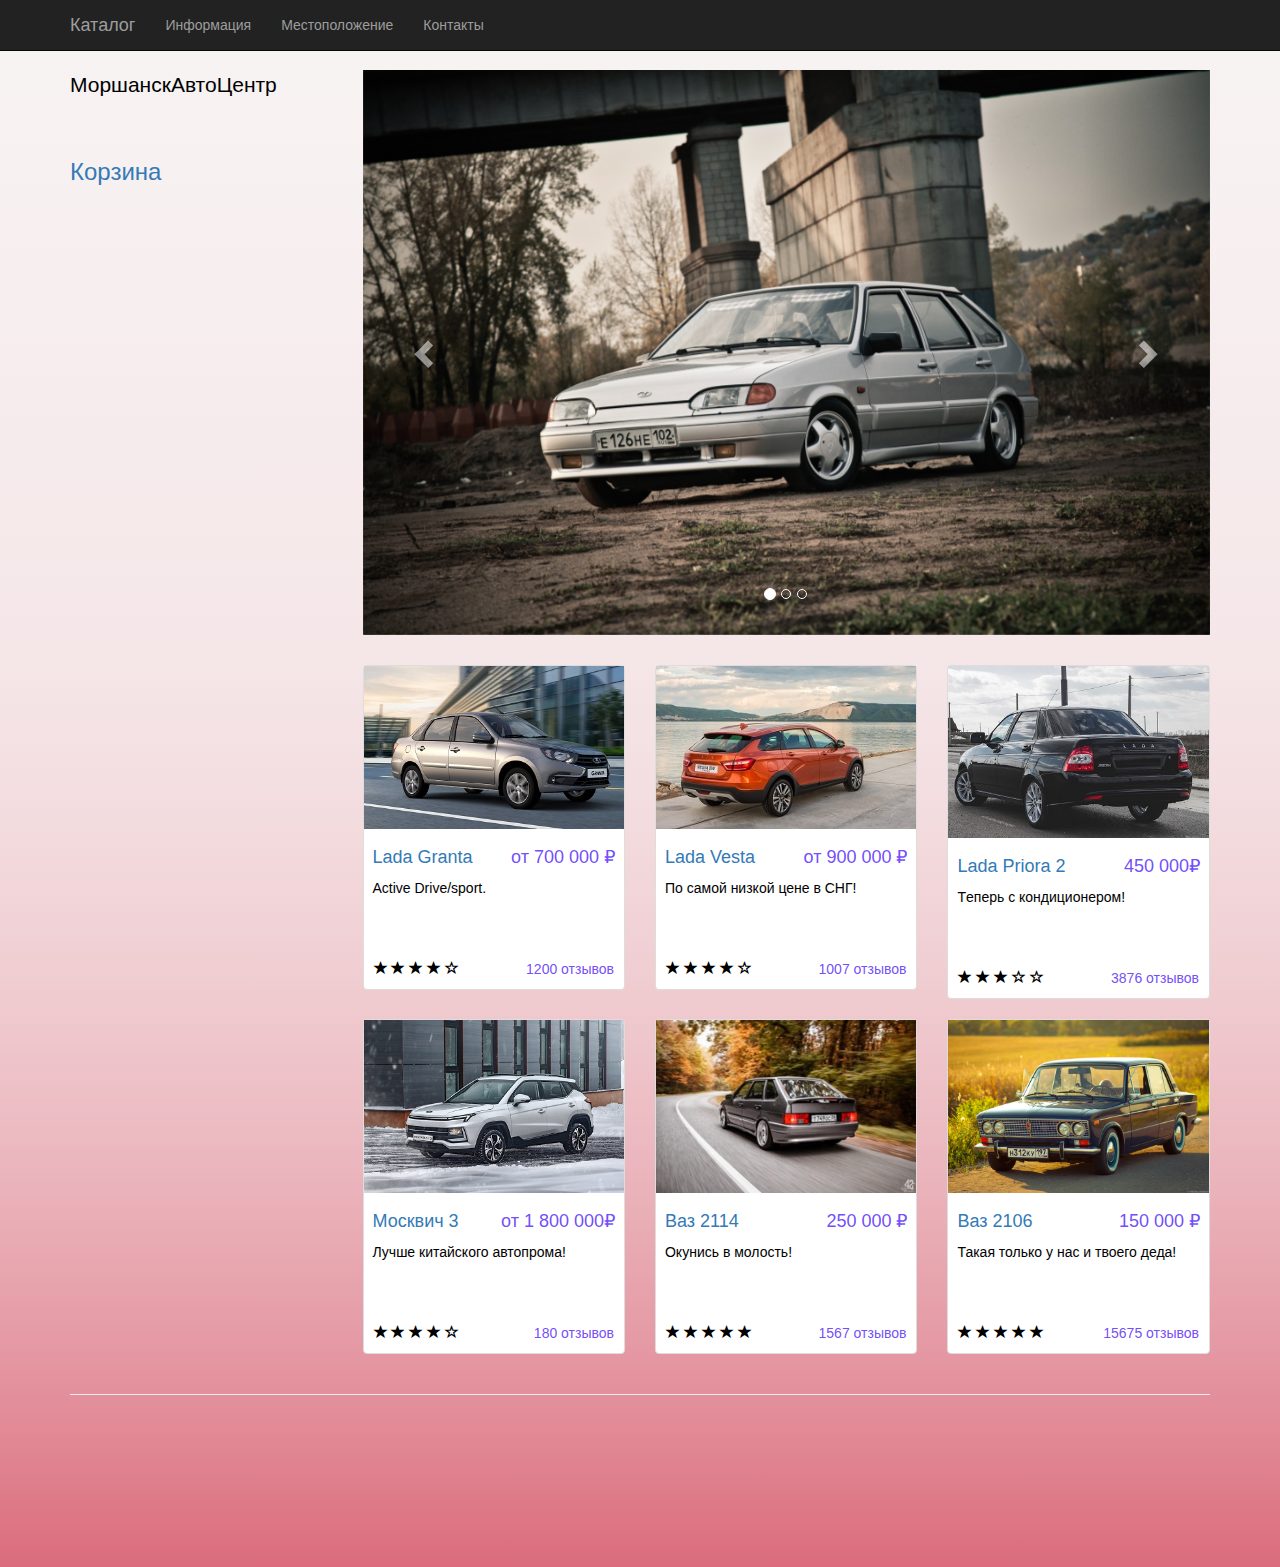
<file: index.html>
<!DOCTYPE html>
<html>

<head>
    <meta charset="utf-8">

    <title>Shop</title>
    <link href="css/bootstrap.min.css" rel="stylesheet">
	<link href="css/style.css" rel="stylesheet">
	<!-- jQuery -->
    <script src="js/jquery.js"></script>

    <!-- Bootstrap Core JavaScript -->
    <script src="js/bootstrap.min.js"></script>
	
	<script src="js/shop.js"></script>
</head>

<body>
    <nav class="navbar navbar-inverse navbar-fixed-top" role="navigation">
        <div class="container">
            <div class="navbar-header">
                <a class="navbar-brand" href="#">Каталог</a>
            </div>
            <div class="collapse navbar-collapse" id="bs-example-navbar-collapse-1">
                <ul class="nav navbar-nav">
                    <li>
                        <a href="html/about.html">Информация</a>
                    </li>
                    <li>
                        <a href="html/services.html">Местоположение</a>
                    </li>
                    <li>
                        <a href="html/contacts.html">Контакты</a>
                    </li>
					
                </ul>
            </div>
        </div>
    </nav>

    <div class="container">

        <div class="row">

            <div class="col-md-3">
                <p class="lead">МоршанскАвтоЦентр</p>
				<br>
				<h3><a href="" class="cart-link" data-toggle="modal" data-target="#Cart">Корзина</a> </h3>
            </div>

            <div class="col-md-9">

                <div class="row carousel-holder">

                    <div class="col-md-12">
                        <div id="carousel-example-generic" class="carousel slide" data-ride="carousel">
                            <ol class="carousel-indicators">
                                <li data-target="#carousel-example-generic" data-slide-to="0" class="active"></li>
                                <li data-target="#carousel-example-generic" data-slide-to="1"></li>
                                <li data-target="#carousel-example-generic" data-slide-to="2"></li>
                            </ol>
                            <div class="carousel-inner">
                                <div class="item active">
                                    <img class="slide-image" src="img\154.jpg" alt="">
                                </div>
                                <div class="item">
                                    <img class="slide-image" src="img\152.jpg" alt="">
                                </div>
                                <div class="item">
                                    <img class="slide-image" src="img\150.jpg" alt="">
                                </div>
                            </div>
                            <a class="left carousel-control" href="#carousel-example-generic" data-slide="prev">
                                <span class="glyphicon glyphicon-chevron-left"></span>
                            </a>
                            <a class="right carousel-control" href="#carousel-example-generic" data-slide="next">
                                <span class="glyphicon glyphicon-chevron-right"></span>
                            </a>
                        </div>
                    </div>

                </div>

                <div class="row">

                    
<!-- <div class="col-sm-4 col-lg-4 col-md-4">
                        <div class="thumbnail">
                            <img src="C:\ИДБ-21-08\веб\1.jpg" alt="">
                            <div class="caption">
                                <h4 class="pull-right">250 000 ₽</h4>
                                <h4><a href="" data-toggle="modal" data-target="#FirstGoodModal">Ваз 2114</a>
                                </h4>
                                <p>Окунись в молость!</p>
                            </div>
                            <div class="ratings">
                                <p class="pull-right">1567 отзывов</p>
                                <p>
                                    <span class="glyphicon glyphicon-star"></span>
                                    <span class="glyphicon glyphicon-star"></span>
                                    <span class="glyphicon glyphicon-star"></span>
                                    <span class="glyphicon glyphicon-star"></span>
                                    <span class="glyphicon glyphicon-star"></span>
                                </p>
                            </div>
                        </div>
                    </div> -->
                    <div class="col-sm-4 col-lg-4 col-md-4">
                        <div class="thumbnail">
                            <img src="img\granta.jpg" alt="">
                            <div class="caption">
                                <h4 class="pull-right"> от 700 000 ₽</h4>
                                <h4><a href="" data-toggle="modal" data-target="#SecondGoodModal">Lada Granta</a>
                                </h4>
                                <p>Active Drive/sport.</p>
                            </div>
                            <div class="ratings">
                                <p class="pull-right">1200 отзывов</p>
                                <p>
                                    <span class="glyphicon glyphicon-star"></span>
                                    <span class="glyphicon glyphicon-star"></span>
                                    <span class="glyphicon glyphicon-star"></span>
                                    <span class="glyphicon glyphicon-star"></span>
                                    <span class="glyphicon glyphicon-star-empty"></span>
                                </p>
                            </div>
                        </div>
                    </div>
                    <div class="col-sm-4 col-lg-4 col-md-4">
                        <div class="thumbnail">
                            <img src="img\веста.jpg" alt="">
                            <div class="caption">
                                <h4 class="pull-right"></h4>
                                <h4 class="pull-right"> от 900 000 ₽</h4>
                                <h4><a href="" data-toggle="modal" data-target="#ThirdGoodModal">Lada Vesta</a>
                                </h4>
                                <p> По самой низкой цене в СНГ!</p>
                            </div>
                            <div class="ratings">
                                <p class="pull-right">1007 отзывов</p>
                                <p>
                                    <span class="glyphicon glyphicon-star"></span>
                                    <span class="glyphicon glyphicon-star"></span>
                                    <span class="glyphicon glyphicon-star"></span>
                                    <span class="glyphicon glyphicon-star"></span>
                                    <span class="glyphicon glyphicon-star-empty"></span>
                                </p>
                            </div>
                        </div>
                    </div>

                    <div class="col-sm-4 col-lg-4 col-md-4">
                        <div class="thumbnail">
                            <img src="img\приора.jpg" alt="">
                            <div class="caption">
                                <h4 class="pull-right">450 000₽</h4>
                                <h4><a href="" data-toggle="modal" data-target="#FourthGoodModal">Lada Priora 2</a>
                                </h4>
                                <p>Tеперь с кондиционером!</p>
                            </div>
                            <div class="ratings">
                                <p class="pull-right">3876 отзывов</p>
                                <p>
                                    <span class="glyphicon glyphicon-star"></span>
                                    <span class="glyphicon glyphicon-star"></span>
                                    <span class="glyphicon glyphicon-star"></span>
                                    <span class="glyphicon glyphicon-star-empty"></span>
                                    <span class="glyphicon glyphicon-star-empty"></span>
                                </p>
                            </div>
                        </div>
                    </div>

                    <div class="col-sm-4 col-lg-4 col-md-4">
                        <div class="thumbnail">
                            <img src="img\москвич.jpg" alt="">
                            <div class="caption">
                                <h4 class="pull-right">от 1 800 000₽</h4>
                                <h4><a href="" data-toggle="modal" data-target="#FifthGoodModal">Москвич 3</a>
                                </h4>
                                <p>Лучше китайского автопрома!</p>
                            </div>
                            <div class="ratings">
                                <p class="pull-right">180 отзывов</p>
                                <p>
                                    <span class="glyphicon glyphicon-star"></span>
                                    <span class="glyphicon glyphicon-star"></span>
                                    <span class="glyphicon glyphicon-star"></span>
                                    <span class="glyphicon glyphicon-star"></span>
                                    <span class="glyphicon glyphicon-star-empty"></span>
                                </p>
                            </div>
                        </div>
                    </div>
                    <div class="col-sm-4 col-lg-4 col-md-4">
                        <div class="thumbnail">
                            <img src="img\1.jpg" alt="">
                            <div class="caption">
                                <h4 class="pull-right">250 000 ₽</h4>
                                <h4><a href="" data-toggle="modal" data-target="#FirstGoodModal">Ваз 2114</a>
                                </h4>
                                <p>Окунись в молость!</p>
                            </div>
                            <div class="ratings">
                                <p class="pull-right">1567 отзывов</p>
                                <p>
                                    <span class="glyphicon glyphicon-star"></span>
                                    <span class="glyphicon glyphicon-star"></span>
                                    <span class="glyphicon glyphicon-star"></span>
                                    <span class="glyphicon glyphicon-star"></span>
                                    <span class="glyphicon glyphicon-star"></span>
                                </p>
                            </div>
                        </div>
                    </div>
<div class="col-sm-4 col-lg-4 col-md-4">
                        <div class="thumbnail">
                            <img src="img\6.jpg" alt="">
                            <div class="caption">
                                <h4 class="pull-right">150 000 ₽</h4>
                                <h4><a href="" data-toggle="modal" data-target="#FirstGoodModal">Ваз 2106</a>
                                </h4>
                                <p>Такая только у нас и твоего деда!</p>
                            </div>
                            <div class="ratings">
                                <p class="pull-right">15675 отзывов</p>
                                <p>
                                    <span class="glyphicon glyphicon-star"></span>
                                    <span class="glyphicon glyphicon-star"></span>
                                    <span class="glyphicon glyphicon-star"></span>
                                    <span class="glyphicon glyphicon-star"></span>
                                    <span class="glyphicon glyphicon-star"></span>
                                </p>
                            </div>
                        </div>
                    </div>
                </div>

                <!-- <div class="col-sm-4 col-lg-4 col-md-4">
                  <div class="thumbnail">
                      <img src="C:\ИДБ-21-08\веб\москвич.jpg" alt="">
                      <div class="caption">
                          <h4 class="pull-right">от 1 800 000₽</h4>
                          <h4><a href="" data-toggle="modal" data-target="#FifthGoodModal">Москвич 3</a>
                          </h4>
                          <p>Лучше китайского автопрома!</p>
                      </div>
                      <div class="ratings">
                          <p class="pull-right">180 отзывов</p>
                          <p>
                              <span class="glyphicon glyphicon-star"></span>
                              <span class="glyphicon glyphicon-star"></span>
                              <span class="glyphicon glyphicon-star"></span>
                              <span class="glyphicon glyphicon-star"></span>
                              <span class="glyphicon glyphicon-star-empty"></span>
                          </p>
                      </div>
                  </div>
              </div> -->

          </div>

            </div>

        </div>

    </div>
    <!-- /.container -->

    <div class="container">

        <hr>

        <!-- Footer -->
        <footer>
            <div class="row">
                <div class="col-lg-12">
                    <p></p>
                </div>
            </div>
        </footer>

    </div>
    <!-- /.container -->
	
	<div class="modal fade" id="FirstGoodModal">
  <div class="modal-dialog">
    <div class="modal-content">
      <div class="modal-header">
        <button type="button" class="close" data-dismiss="modal" aria-label="Close"><span aria-hidden="true">&times;</span></button>
        <h4 class="modal-title">Ваз 2114</h4>
      </div>
      <div class="modal-body">
	  <img src="img\144.jpg"
        <p>*250 000₽* &hellip;</p>
		<button class="btn-primary add-to-busket-btn"><span class="glyphicon glyphicon-shopping-cart"></span> Введите кол-во </button>
		<div class="add-to-busket-block">
			<button class="btn-primary btn-minus">-</button>
			<input class="form-control count-input" />
			<button class="btn-primary btn-plus">+</button>
			<button class="btn-success"><span class="glyphicon glyphicon-ok ok-1"></span></button>
		</div>
      </div>
      <div class="modal-footer">
        <button type="button" class="btn btn-default btn-close" data-dismiss="modal">Закрыть</button>
        <button type="button" class="btn btn-primary">Предзаказ</button>
      </div>
    </div><!-- /.modal-content -->
  </div><!-- /.modal-dialog -->
</div><!-- /.modal -->

<div class="modal fade" id="SecondGoodModal">
  <div class="modal-dialog">
    <div class="modal-content">
      <div class="modal-header">
        <button type="button" class="close" data-dismiss="modal" aria-label="Close"><span aria-hidden="true">&times;</span></button>
        <h4 class="modal-title">LADA Granta</h4>
      </div>
      <div class="modal-body">
	  <img src="img\granta.jpg"
        <p>от 700 000₽ &hellip;</p> 
		<button class="btn-primary add-to-busket-btn"><span class="glyphicon glyphicon-shopping-cart"></span> введите кол-во </button>
		<div class="add-to-busket-block">
			<button class="btn-primary btn-minus">-</button>
			<input class="form-control count-input" />
			<button class="btn-primary btn-plus">+</button>
			<button class="btn-success"><span class="glyphicon glyphicon-ok ok-2"></span></button>
		</div>
      </div>
      <div class="modal-footer">
        <button type="button" class="btn btn-default btn-close" data-dismiss="modal">Закрыть</button>
        <button type="button" class="btn btn-primary">Сохранить</button>
      </div>
    </div><!-- /.modal-content -->
  </div><!-- /.modal-dialog -->
</div><!-- /.modal -->


	<div class="modal fade" id="ThirdGoodModal">
  <div class="modal-dialog">
    <div class="modal-content">
      <div class="modal-header">
        <button type="button" class="close" data-dismiss="modal" aria-label="Close"><span aria-hidden="true">&times;</span></button>
        <h4 class="modal-title">Lada Vesta</h4>
      </div>
      <div class="modal-body">
	  <img src="img\веста.jpg"
        <p>от 900 000 &hellip;</p>
		<button class="btn-primary add-to-busket-btn"><span class="glyphicon glyphicon-shopping-cart"></span> Введите кол-во </button>
		<div class="add-to-busket-block">
			<button class="btn-primary btn-minus">-</button>
			<input class="form-control count-input" />
			<button class="btn-primary btn-plus">+</button>
			<button class="btn-success"><span class="glyphicon glyphicon-ok ok-3"></span></button>
		</div>
      </div>
      <div class="modal-footer">
        <button type="button" class="btn btn-default btn-close" data-dismiss="modal">Закрыть</button>
        <button type="button" class="btn btn-primary">Сохранить</button>
      </div>
    </div><!-- /.modal-content -->
  </div><!-- /.modal-dialog -->
</div><!-- /.modal -->

<div class="modal fade" id="FourthGoodModal">
  <div class="modal-dialog">
    <div class="modal-content">
      <div class="modal-header">
        <button type="button" class="close" data-dismiss="modal" aria-label="Close"><span aria-hidden="true">&times;</span></button>
        <h4 class="modal-title">Lada Priora 2</h4>
      </div>
      <div class="modal-body">
	  <img src="img\приора.jpg"
        <p>450 000 &hellip;</p>
		<button class="btn-primary add-to-busket-btn"><span class="glyphicon glyphicon-shopping-cart"></span> Введите кол-во </button>
		<div class="add-to-busket-block">
			<button class="btn-primary btn-minus">-</button>
			<input class="form-control count-input" />
			<button class="btn-primary btn-plus">+</button>
			<button class="btn-success"><span class="glyphicon glyphicon-ok ok-4"></span></button>
		</div>
      </div>
      <div class="modal-footer">
        <button type="button" class="btn btn-default btn-close" data-dismiss="modal">Закрыть</button>
        <button type="button" class="btn btn-primary">Сохранить</button>
      </div>
    </div><!-- /.modal-content -->
  </div><!-- /.modal-dialog -->
</div><!-- /.modal -->

<div class="modal fade" id="FifthGoodModal">
  <div class="modal-dialog">
    <div class="modal-content">
      <div class="modal-header">
        <button type="button" class="close" data-dismiss="modal" aria-label="Close"><span aria-hidden="true">&times;</span></button>
        <h4 class="modal-title">Москвич 3</h4>
      </div>
      <div class="modal-body">
	  <img src="img\москвич.jpg"
        <p>от 1 800 000₽ &hellip;</p>
		<button class="btn-primary add-to-busket-btn"><span class="glyphicon glyphicon-shopping-cart"></span>Введите кол-во</button>
		<div class="add-to-busket-block">
			<button class="btn-primary btn-minus">-</button>
			<input class="form-control count-input" />
			<button class="btn-primary btn-plus">+</button>
			<button class="btn-success"><span class="glyphicon glyphicon-ok ok-5"></span></button>
		</div>
      </div>
      <div class="modal-footer">
        <button type="button" class="btn btn-default btn-close" data-dismiss="modal">Закрыть</button>
        <button type="button" class="btn btn-primary">Сохранить</button>
      </div>
    </div><!-- /.modal-content -->
  </div><!-- /.modal-dialog -->
</div><!-- /.modal -->

	<div class="modal fade" id="Cart">
  <div class="modal-dialog">
    <div class="modal-content">
      <div class="modal-header">
        <button type="button" class="close" data-dismiss="modal" aria-label="Close"><span aria-hidden="true">&times;</span></button>
        <h4 class="modal-title">Cart</h4>
      </div>
      <div class="modal-body cart-body">
	
      </div>
      <div class="modal-footer">
	  		<button type="button" class="btn btn-default btn-close" OnClick="clearCart(); $('.cart-body').html('');"> Clear cart </button>
        <button type="button" class="btn btn-default btn-close" data-dismiss="modal">Close</button>
        <button type="button" class="btn btn-primary btn-order">Order</button>
      </div>
    </div><!-- /.modal-content -->
  </div><!-- /.modal-dialog -->
</div><!-- /.modal -->


    

</body>

</html>
</file>
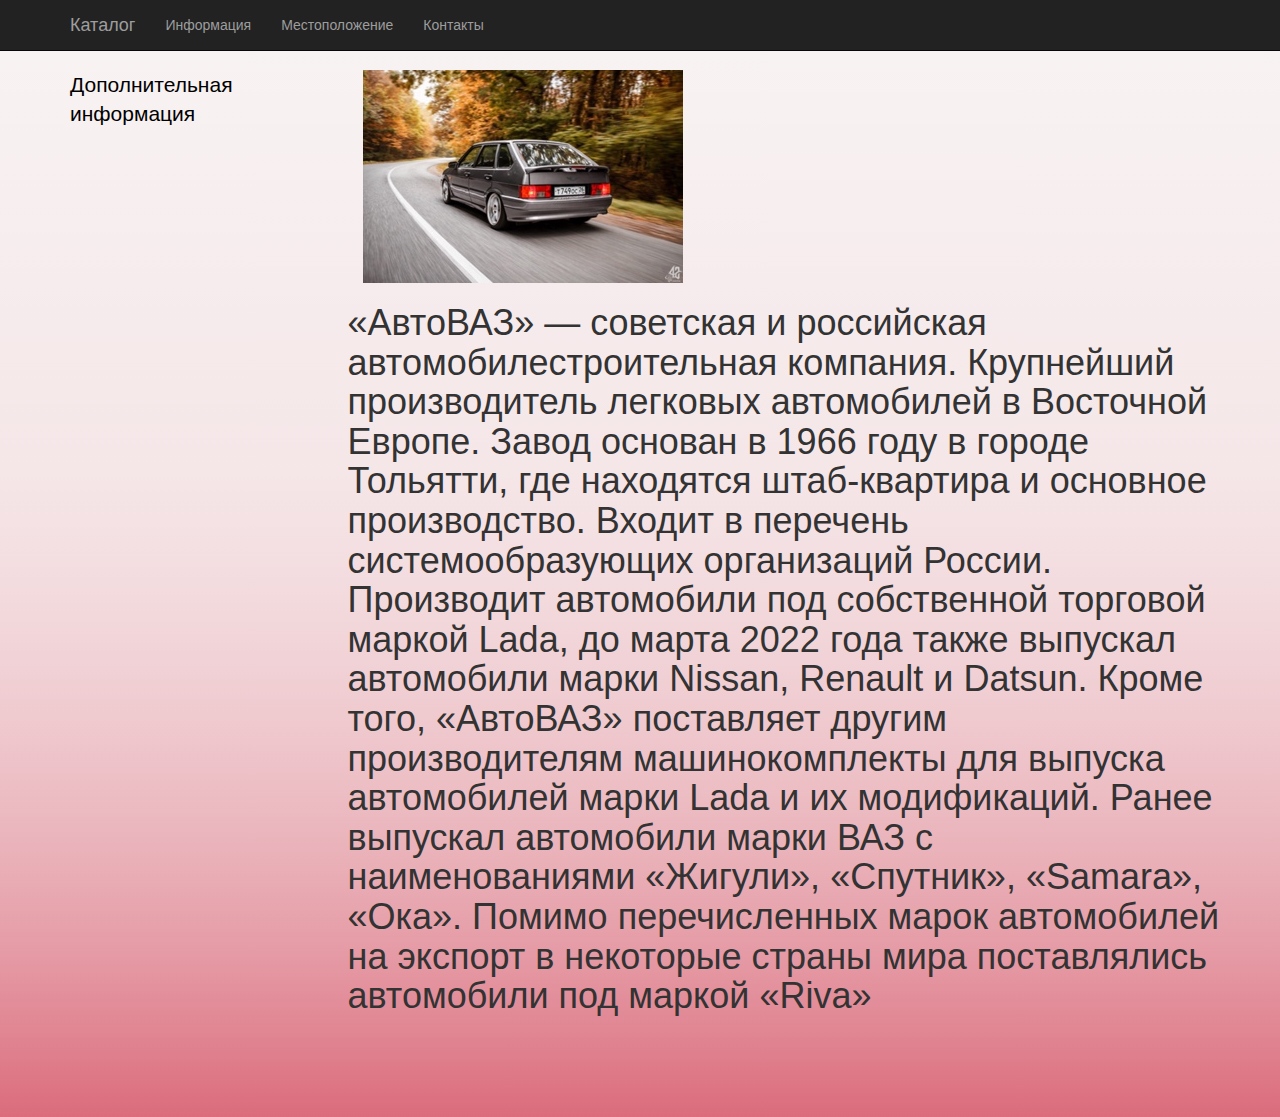
<file: html/about.html>
<!DOCTYPE html>
<html>

<head>
    <meta charset="utf-8">

    <title>Shop</title>
    <link href="../css/bootstrap.min.css" rel="stylesheet">
	<link href="../css/style.css" rel="stylesheet">

</head>

<body>
    <nav class="navbar navbar-inverse navbar-fixed-top" role="navigation">
        <div class="container">
            <div class="navbar-header">
                <a class="navbar-brand" href="../index.html">Каталог</a>
            </div>
            <div class="collapse navbar-collapse" id="bs-example-navbar-collapse-1">
                <ul class="nav navbar-nav">
					<li>
                        <a href="#">Информация</a>
                    </li>
                    <li>
                        <a href="services.html">Местоположение</a>
                    </li>
                    <li>
                        <a href="contacts.html">Контакты</a>
                    </li>
                </ul>
            </div>
        </div>
    </nav>

    <div class="container">
		        <div class="row">

            <div class="col-md-3">
                <p class="lead">Дополнительная информация</p>
            </div>

            <div class="col-md-9">        
                <DIV id="chet" >
                    <img src="../img/1.jpg">
                </DIV>
                <div class="row">

                    <h1>«АвтоВАЗ» — советская и российская автомобилестроительная компания. Крупнейший производитель легковых автомобилей в Восточной Европе.

                        Завод основан в 1966 году в городе Тольятти, где находятся штаб-квартира и основное производство. Входит в перечень системообразующих организаций России.
                        
                        Производит автомобили под собственной торговой маркой Lada, до марта 2022 года также выпускал автомобили марки Nissan, Renault и Datsun. Кроме того, «АвтоВАЗ» поставляет другим производителям машинокомплекты для выпуска автомобилей марки Lada и их модификаций.
                        
                        Ранее выпускал автомобили марки ВАЗ с наименованиями «Жигули», «Спутник», «Samara», «Ока». Помимо перечисленных марок автомобилей на экспорт в некоторые страны мира поставлялись автомобили под маркой «Riva»</h1>

                </div>

            </div>

        </div>
	</div>
    <footer></footer>
    

    <!-- <div class="container">

        <hr>

         Footer 
        <footer>
            <div class="row">
                <div class="col-lg-12">
                    <p></p>
                </div>
            </div>
        </footer>

    </div> -->
    <!-- /.container -->

</body>

</html>
</file>
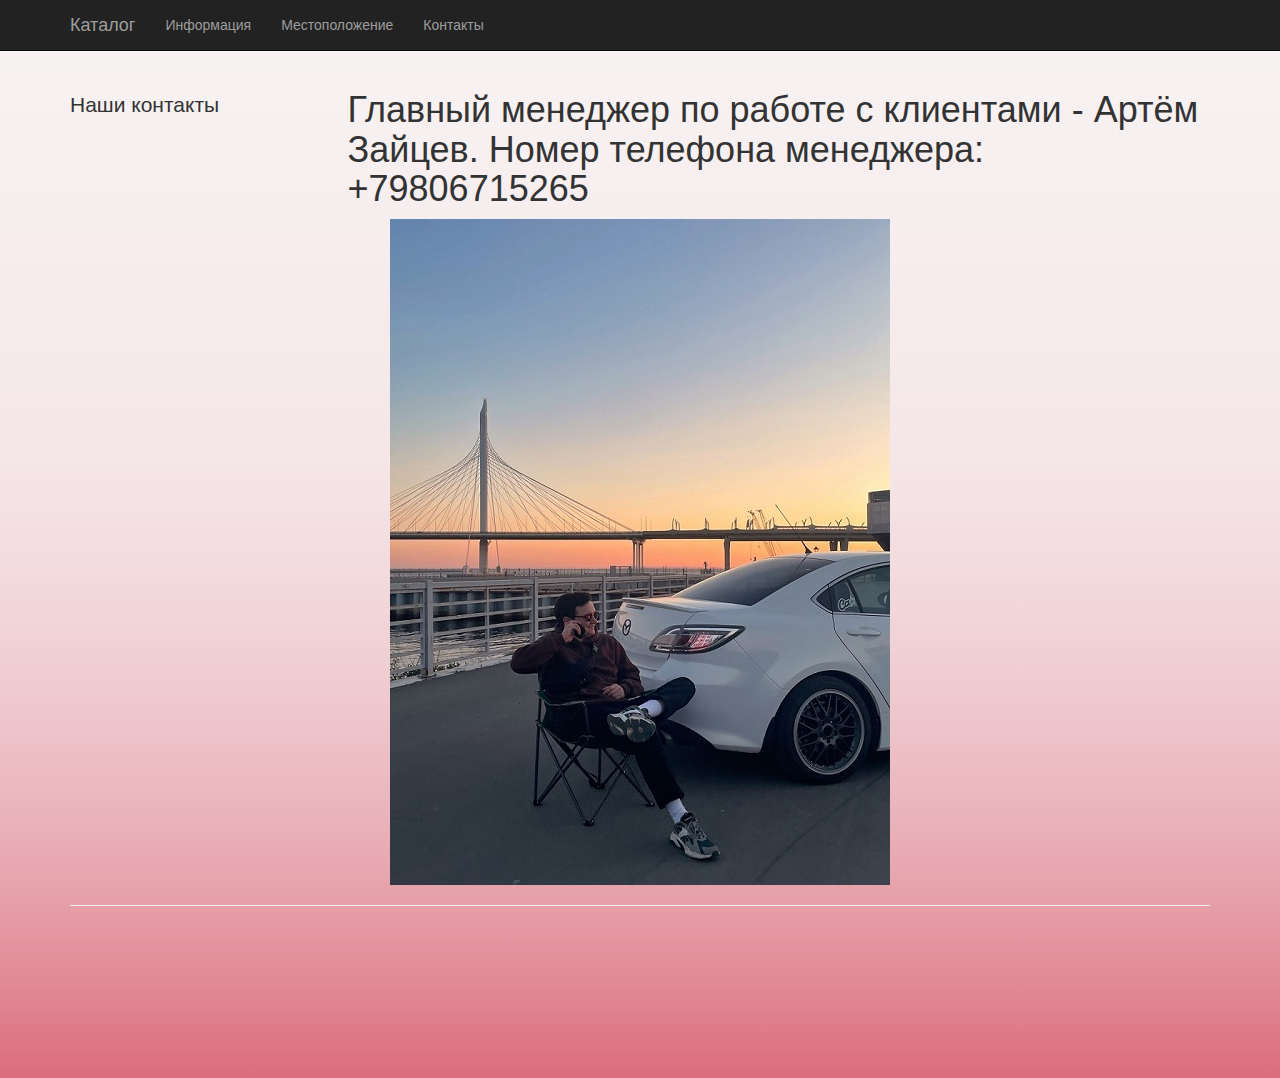
<file: html/contacts.html>
<!DOCTYPE html>
<html>

<head>
    <meta charset="utf-8">

    <title>Shop</title>
    <link href="../css/bootstrap.min.css" rel="stylesheet">
	<link href="../css/style.css" rel="stylesheet">

</head>

<body>
    <nav class="navbar navbar-inverse navbar-fixed-top" role="navigation">
        <div class="container">
            <div class="navbar-header">
                <a class="navbar-brand" href="../index.html">Каталог</a>
            </div>
            <div class="collapse navbar-collapse" id="bs-example-navbar-collapse-1">
                <ul class="nav navbar-nav">
					<li>
                        <a href="about.html">Информация</a>
                    </li>
                    <li>
                        <a href="services.html">Местоположение</a>
                    </li>
                    <li>
                        <a href="#">Контакты</a>
                    </li>
                </ul>
            </div>
        </div>
    </nav>

    <div class="container">
		        <div class="row">

            <div class="col-md-3">
                <h1 class="lead">Наши контакты</h1>
            </div>

            <div class="col-md-9">        

                <div class="row">

                    <h1>Главный менеджер по работе с клиентами - Артём Зайцев. Номер телефона менеджера: +79806715265</div></h1>

                </div>

            </div>

        </div>
	</div>
    <div class="mz"> <img src="..\img\мязда.jpg"></div>
    <div class="container">

        <hr>

        <!-- Footer -->
        <footer>
            <div class="row">
                <div class="col-lg-12">
                    <p></p>
                </div>
            </div>
        </footer>

    </div>
    <!-- /.container -->

</body>

</html>
</file>
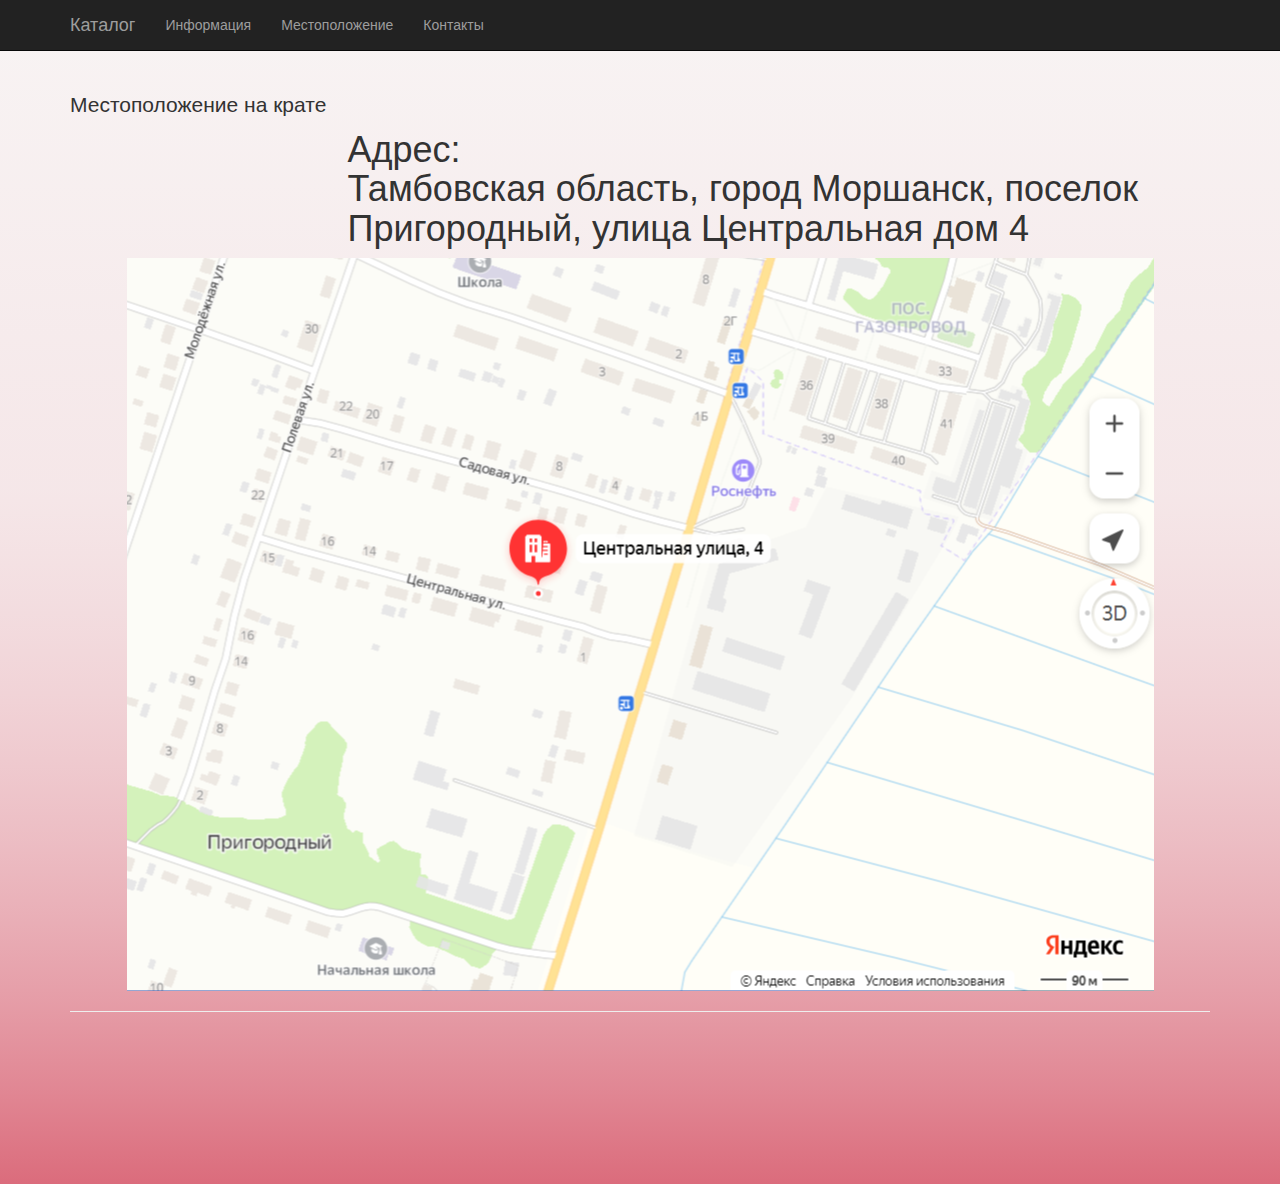
<file: html/services.html>
<!DOCTYPE html>
<html>

<head>
    <meta charset="utf-8">

    <title>Shop</title>
    <link href="../css/bootstrap.min.css" rel="stylesheet">
	<link href="../css/style.css" rel="stylesheet">

</head>

<body>
    <nav class="navbar navbar-inverse navbar-fixed-top" role="navigation">
        <div class="container">
            <div class="navbar-header">
                <a class="navbar-brand" href="../index.html">Каталог</a>
            </div>
            <div class="collapse navbar-collapse" id="bs-example-navbar-collapse-1">
                <ul class="nav navbar-nav">
					<li>
                        <a href="about.html">Информация</a>
                    </li>
                    <li>
                        <a href="#">Местоположение</a>
                    </li>
                    <li>
                        <a href="contacts.html">Контакты</a>
                    </li>
                </ul>
            </div>
        </div>
    </nav>

    <div class="container">
		        <div class="row">

            <div class="col-md-3">
                <h2 class="lead">Местоположение на крате</h2>
            </div>

            <div class="col-md-9">        

                <div class="row">
                    
                    <h1><br>Адрес: <br>Тамбовская область, город Моршанск, поселок Пригородный, улица Центральная дом 4 </h1>

                </div>
                

            </div>

        </div>
	</div>
    <div class="pic" ><img src="..\img\карты.jpg"></div>

    <div class="container">

        <hr>

        <!-- Footer -->
        <footer>
            <div class="row">
                <div class="col-lg-12">
                    <p></p>
                </div>
            </div>
        </footer>

    </div>
    <!-- /.container -->

</body>

</html>
</file>
<file: css/style.css>
body {
    padding-top: 70px; /* Required padding for .navbar-fixed-top. Remove if using .navbar-static-top. Change if height of navigation changes. */
    background: linear-gradient( rgb(248, 244, 244), 77%, rgb(219, 108, 124));
    background-repeat: no-repeat;
    height: 100%;
}
p
{
    color: black;
}
.count-input {
	width:10%;
	display: inline;
}

.pull-right {
    color: #6b44faf5;
}

.add-to-basket-block {
	margin-top: 7px;
}


.modal-image {
	width: 100%;
}

.slide-image {
    width: 100%;
}

.carousel-holder {
    margin-bottom: 30px;
}

.carousel-control,
.item {
    border-radius: 4px;
}

.caption {
    height: 130px;
    overflow: hidden;
}

.caption h4 {
    white-space: nowrap;
}

.thumbnail img {
    width: 100%;
}

.ratings {
    padding-right: 10px;
    padding-left: 10px;
    color: #d17581;
}

.thumbnail {
    padding: 0;
}

.thumbnail .caption-full {
    padding: 9px;
    color: #333;
}
.amount{
    display: inline;
}
.product{
    display: inline;
}
.remove-from-cart{
    display: inline;
}
footer {
    margin: 7.1%;
}
#body_about
{
    background-color: aqua;
}
#chet
{
    position:relative;
    
}
.pic
{
   text-align: center;
}
.mz
{
    text-align: center;
}
</file>
